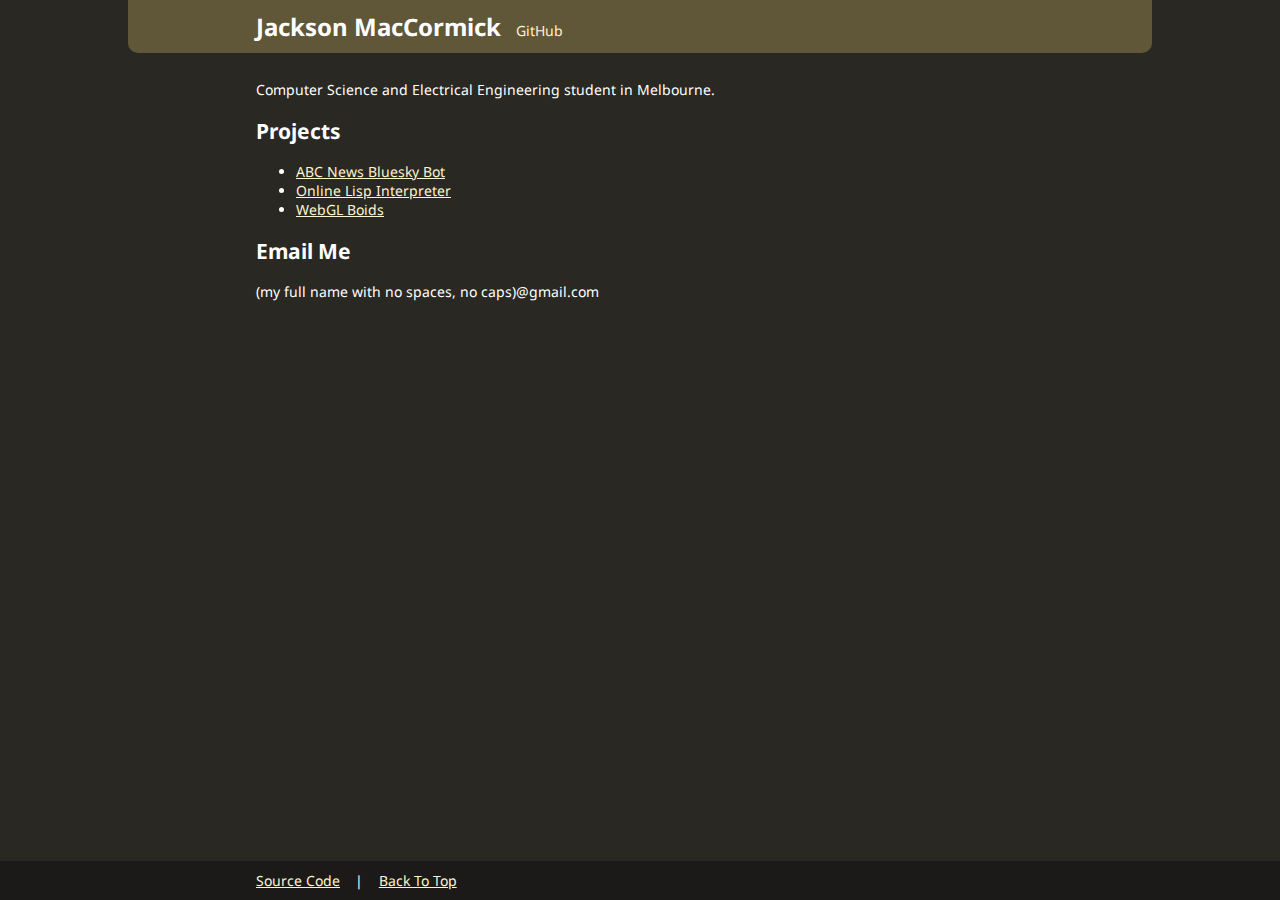
<file: index.html>
<!DOCTYPE html>
<html lang="en">

<head>
    <meta charset="UTF-8">
    <meta name="viewport" content="width=device-width, initial-scale=1.0">
    <title>jacksonmacc dot github dot io</title>
    <link rel="stylesheet" href="style.css">
    <script>
        let r = document.querySelector(":root");
        r.style.setProperty("--theme-hue", Math.random() * 255)
    </script>
</head>

<body>
    <header id="header">
        <h1><a href="/index.html">Jackson MacCormick</a></h1>
        <a href="https://github.com/jacksonmacc">GitHub</a>
    </header>
    <div id="content">
        <p>Computer Science and Electrical Engineering student in Melbourne.</p>
        <h2>Projects</h2>
        <ul>
            <li><a href="https://bsky.app/profile/abc-news.bsky.social">ABC News Bluesky Bot</a></li>
            <li><a href="https://jacksonmacc.github.io/bracketlang">Online Lisp Interpreter</a></li>
            <li><a href="/boids.html">WebGL Boids</a></li>
        </ul>
        <h2>Email Me</h2>
        <p>(my full name with no spaces, no caps)@gmail.com</p>
    </div>
    <footer id="footer">
        <a href="https://github.com/jacksonmacc/jacksonmacc.github.io">Source Code</a>|<a href="#top">Back To Top</a>
    </footer>

</body>

</html>
</file>
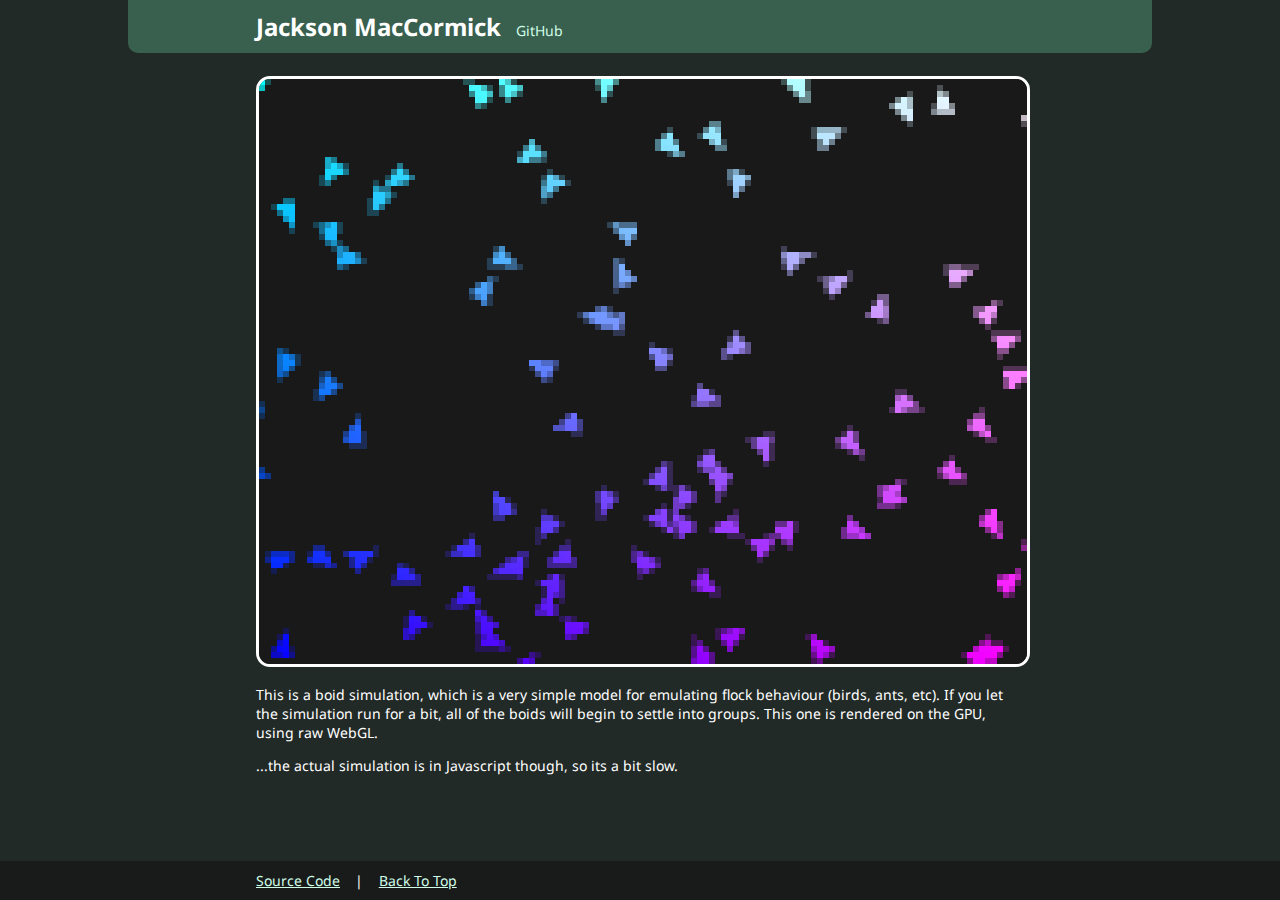
<file: boids.html>
<!DOCTYPE html>
<html lang="en">

<head>
    <meta charset="UTF-8">
    <meta name="viewport" content="width=device-width, initial-scale=1.0">
    <title>Document</title>
    <link rel="stylesheet" href="style.css">
    <script>
        let r = document.querySelector(":root");
        r.style.setProperty("--theme-hue", Math.random() * 255)
    </script>
</head>

<body>
    <script src="boid_index.js" type="module"></script>
    <header id="header">
        <h1><a href="/">Jackson MacCormick</a></h1>
        <a href="test">GitHub</a>
    </header>
    <div id="content">
        <canvas id="boidCanvas"></canvas>
        <p>This is a boid simulation, which is a very simple model for emulating flock behaviour (birds, ants, etc).
            If you let the simulation run for a bit, all of the boids will begin to settle into groups.
            This one is rendered on the GPU, using raw WebGL.
        </p>
        <p>
            ...the actual simulation is in Javascript though, so its a bit slow.
        </p>
    </div>
    <footer id="footer">
        <a href="test">Source Code</a>|<a href="#top">Back To Top</a>
    </footer>

</body>

</html>
</file>
<file: style.css>
@import url('https://fonts.googleapis.com/css2?family=Noto+Sans:ital,wght@0,100..900;1,100..900&display=swap');

:root {
    --theme-hue: 215;
}

body {
    background-color: hsl(var(--theme-hue), 10%, 15%);
    color: white;
    margin: 0;
    font-family: 'Noto Sans';
    font-size: 10.5pt;
    height: 100vh;
    display: flex;
    flex-direction: column;
}

a {
    color: hsl(var(--theme-hue), 90%, 90%);
}

a:hover {
    color: hsl(var(--theme-hue), 20%, 80%);
}

#header {
    display: flex;
    gap: 2%;
    width: 60%;
    margin-left: auto;
    margin-right: auto;
    align-items: baseline;
    background-color: hsl(var(--theme-hue), 25%, 30%);
    margin-top: 0;
    padding: 0.5% 10%;
    border-radius: 0 0 10px 10px;
}

#header h1 {
    margin-top: .5%;
    margin-bottom: .5%;
    font-size: 18pt;
}

#header h1 a {
    color: white;
    text-decoration: none;
}

#header h1 a:hover {
    color: rgb(220, 220, 220);
    text-decoration: none;
}

#header a {
    text-decoration: none;
}

#content {
    padding: 1% 10%;
    width: 60%;
    margin-left: auto;
    margin-right: auto;
    flex-grow: 1;
}

#footer {
    display: flex;
    gap: 2%;
    background-color: hsl(var(--theme-hue), 5%, 10%);
    margin-top: 0;
    padding: 10px 20%;
}

#boidCanvas {
    width: 100%;
    border: white 3px solid;
    height: 65vh;
    margin-top: 10px;
    border-radius: 1em;
    -ms-interpolation-mode: nearest-neighbor;
    image-rendering: pixelated;
}

code {
    font-family: monospace;
    font-size: 10pt;
    background-color: rgb(19, 19, 19);
    border-radius: 0.5vh;
    padding: 2px;
}

.codeblock {
    font-family: monospace;
    font-size: 10pt;
    width: 90%;
    background-color: rgb(19, 19, 19);
    border-radius: 0.5vh;
    padding: 1vh;
    margin-left: auto;
    margin-right: auto;
}
</file>
